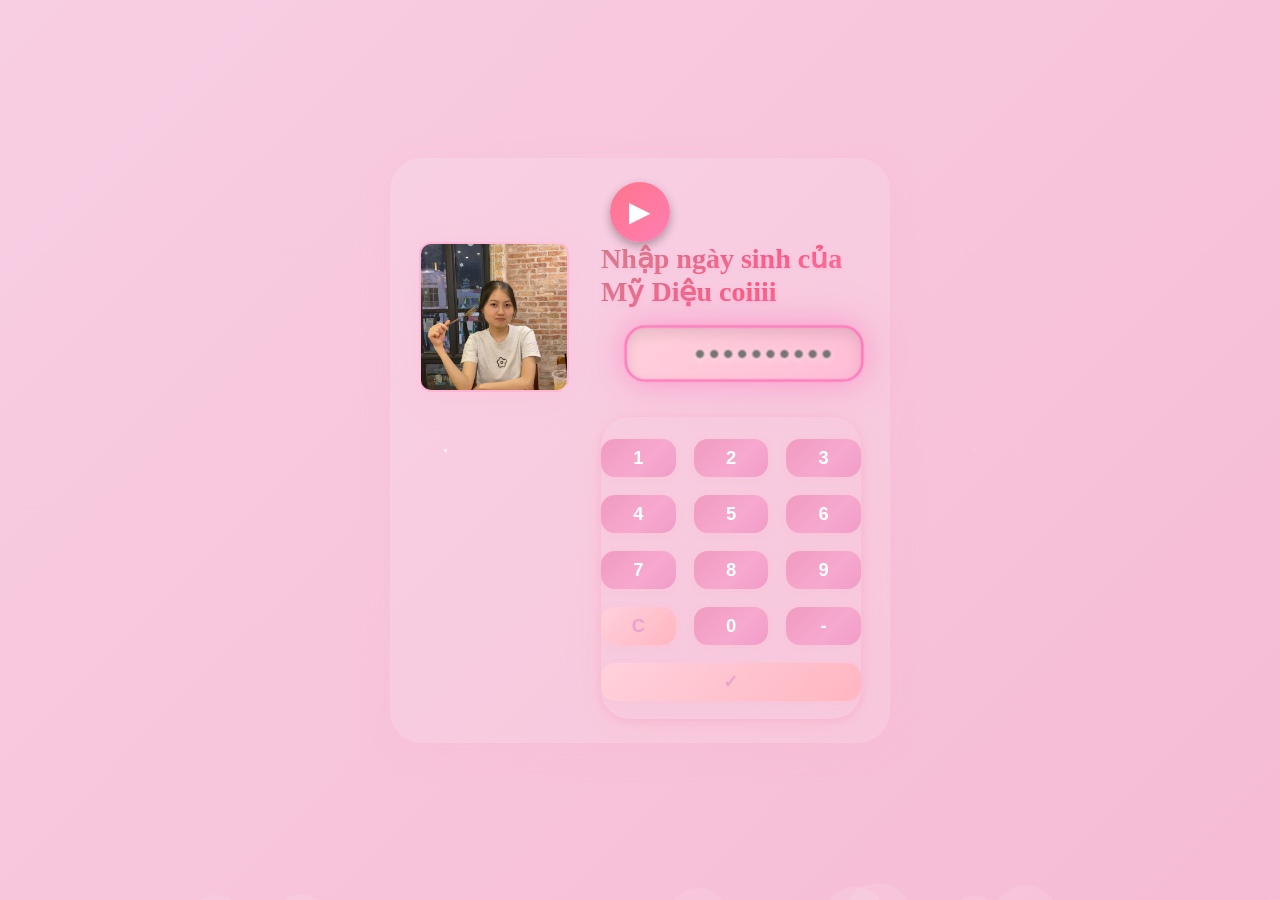
<file: index.html>
<!DOCTYPE html>
<html lang="vi">

<head>
    <meta charset="UTF-8">
    <meta name="viewport" content="width=device-width, initial-scale=1.0">
    <title>HPBD Mỹ Diệu Daisy</title>
    <link href="https://fonts.googleapis.com/css2?family=Poppins:wght@400;600;700&display=swap" rel="stylesheet">
    <link rel="stylesheet" href="style.css">
</head>

<body class="preload">

    <!-- Enhanced animated background -->
    <div class="bubbles" id="bubbles"></div>
    <div class="bg-hearts" id="bgHearts"></div>

    <div class="container">
        <button id="music-btn" style="
        width: 60px;
        height: 60px;
        border: none;
        border-radius: 50%;
        font-size: 28px;
        background: linear-gradient(135deg, #ff758c, #ff7eb3);
        color: white;
        cursor: pointer;
        box-shadow: 0 4px 10px rgba(0,0,0,0.3);
        transition: transform 0.2s ease, box-shadow 0.2s ease;
    ">
            ▶
        </button>

        <audio id="bg-music" loop>
            <source src="nhac.mp3" type="audio/mpeg">
        </audio>

        <script>
            const music = document.getElementById('bg-music');
            const btn = document.getElementById('music-btn');

            btn.addEventListener('click', () => {
                if (music.paused) {
                    music.play();
                    btn.textContent = "⏸";
                } else {
                    music.pause();
                    btn.textContent = "▶";
                }
            });

            // Hiệu ứng hover (vì inline không hỗ trợ pseudo-class nên phải thêm qua JS)
            btn.addEventListener('mouseover', () => {
                btn.style.transform = "scale(1.1)";
                btn.style.boxShadow = "0 6px 14px rgba(0,0,0,0.4)";
            });
            btn.addEventListener('mouseout', () => {
                btn.style.transform = "scale(1)";
                btn.style.boxShadow = "0 4px 10px rgba(0,0,0,0.3)";
            });
        </script>

        <!-- Calculator screen -->
        <div class="calculator-screen" id="calculatorScreen">
            <div class="input-avatar-row">
                <div class="avatar-square">
                    <img id="avatarImg" src="img_new/mydieu32.jpg" alt="Avatar" style="display:block;">
                </div>

                <div class="input-and-keypad">
                    <div class="calculator-title">Nhập ngày sinh của Mỹ Diệu coiiii</div>
                    <input type="password" class="display" id="display" placeholder="••••••••••" maxlength="10">
                    <div class="buttons">
                        <button class="btn btn-number" onclick="appendToDisplay('1')">1</button>
                        <button class="btn btn-number" onclick="appendToDisplay('2')">2</button>
                        <button class="btn btn-number" onclick="appendToDisplay('3')">3</button>
                        <button class="btn btn-number" onclick="appendToDisplay('4')">4</button>
                        <button class="btn btn-number" onclick="appendToDisplay('5')">5</button>
                        <button class="btn btn-number" onclick="appendToDisplay('6')">6</button>
                        <button class="btn btn-number" onclick="appendToDisplay('7')">7</button>
                        <button class="btn btn-number" onclick="appendToDisplay('8')">8</button>
                        <button class="btn btn-number" onclick="appendToDisplay('9')">9</button>
                        <button class="btn btn-clear" onclick="clearDisplay()">C</button>
                        <button class="btn btn-number" onclick="appendToDisplay('0')">0</button>
                        <button class="btn btn-number" onclick="appendToDisplay('-')">-</button>
                        <button class="btn btn-enter" onclick="checkPassword()" style="grid-column: span 3;">✓</button>
                    </div>
                </div>
            </div>
        </div>
    </div>

    <!-- Birthday screen nằm ngoài container -->
    <div class="birthday-screen" id="birthdayScreen" style="display:none;">
        <!-- Trang lời chúc đẹp -->
        <div class="wishes-page" id="wishesPage">
            <div class="main-title">
                <h1 class="rainbow-text">💗CHÚC MỪNG SINH NHẬT💗</h1>
                <div class="subtitle">Mỹ Diệu nháaaaa</div>
                <div >*nhấn vào ảnh trước rùi hãy nhấn nút dưới*</div>

            </div>

            <!-- Thiệp 3D -->
            <div class="birthday-card-section">
                <div class="card-3d">
                    <div class="card-imgBox">
                        <div class="card-bark"></div>
                        <img src="img_new/mydieu5.jpg" alt="Birthday">
                    </div>
                    <div class="card-details">
                        <h4>HAPPY BIRTHDAY to MyDieu</h4>
                        <p>Chúc em sinh nhật thật nhìu niềm dui và hạnh phúc nha🥳</p>
                        <p>Tuổi mới luôn luôn tràn đầy may mắn, công việc thuận lợi và đạt được nhìu thành công🥰</p>
                        <p>Mong em lun xinh đẹp, tự tin, và giữ được nụ cười tươi mỗi ngày nè🤗</p>
                        <p>Tủi mới – hành trình mới, mong mọi ước mơ của em đều trở thành hiện thực😎</p>
                        <p>*À còn nếu có ước nghỉ chơi với tui thì sẽ hong bao giờ thành hiện thực đâu🙄😡*</p>
                    </div>
                </div>
            </div>


            <button class="continue-btn" onclick="showLetter()">
                Xem sự đáng iu ở đây
            </button>
        </div>

        <!-- Gallery trái tim nằm ngoài container để nổi bật -->
        <div id="heartGallery" class="heart-gallery" style="display:none;"></div>
        <script src="lang.js"></script>
</body>

</html>
</file>
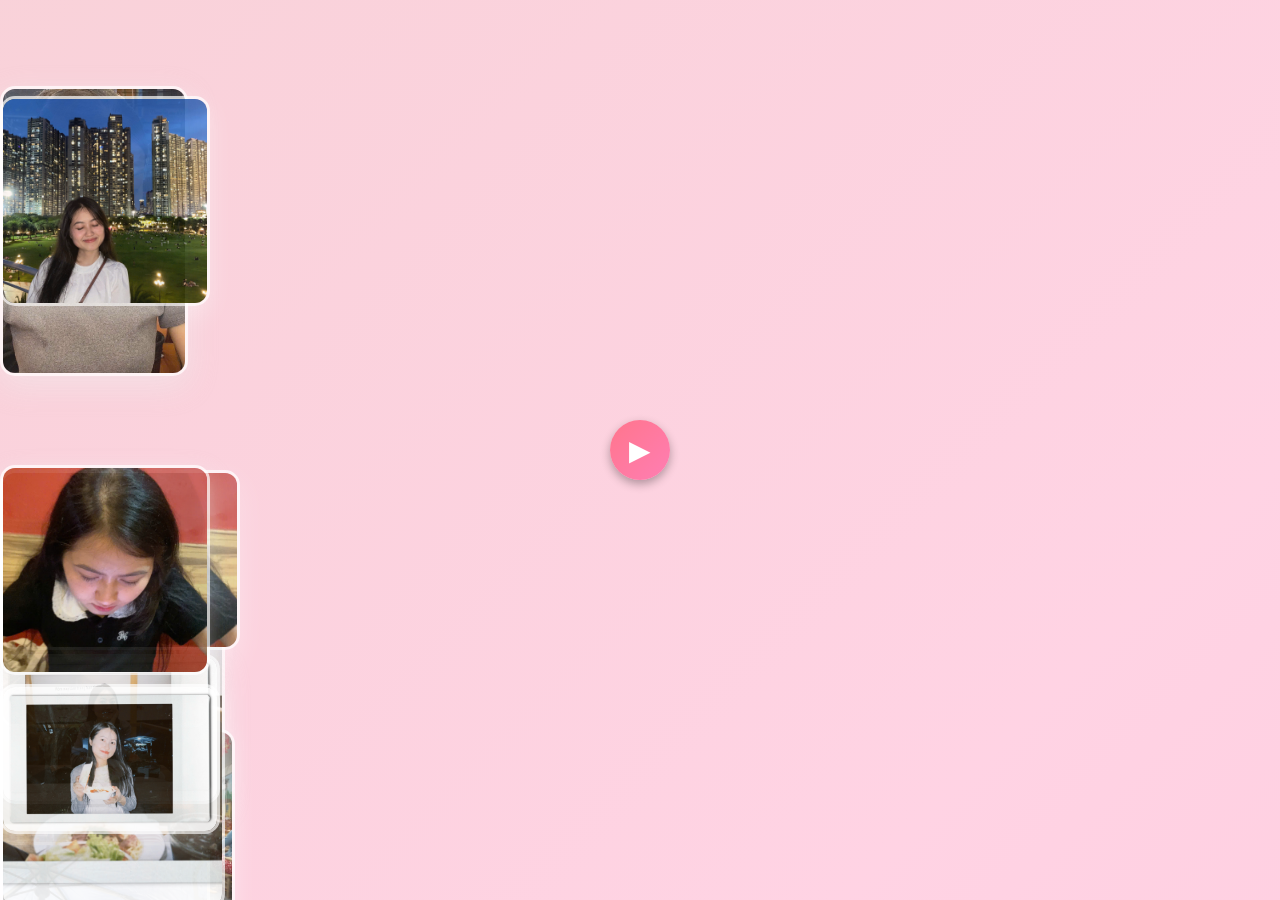
<file: chucmung.html>
<!DOCTYPE html>
<html lang="vi">
<head>
    <meta charset="UTF-8">
    <meta name="viewport" content="width=device-width, initial-scale=1.0">
    <title>HPBD Mỹ Diệu Daisy</title>
    <link href="https://fonts.googleapis.com/css2?family=Poppins:wght@400;600;700&display=swap" rel="stylesheet">
    <style>
        * {
    margin: 0;
    padding: 0;
    box-sizing: border-box;
    /* Cursor trái tim màu hồng đẹp hơn */
    cursor: url('data:image/svg+xml;utf8,<svg xmlns="http://www.w3.org/2000/svg" width="20" height="20" viewBox="0 0 24 24" fill="none"><path d="M20.84 4.61a5.5 5.5 0 0 0-7.78 0L12 5.67l-1.06-1.06a5.5 5.5 0 0 0-7.78 7.78l1.06 1.06L12 21.23l7.78-7.78 1.06-1.06a5.5 5.5 0 0 0 0-7.78z" fill="%23ff69b4" stroke="%23e91e63" stroke-width="1"/></svg>') 10 10, auto;
}
        .fireworks {
        display: none;
    }
        body {
            margin: 0;
            padding: 0;
            min-height: 100vh;
            display: flex;
            justify-content: center;
            align-items: center;
            background: linear-gradient(135deg, 
                rgba(248, 205, 213, 0.9) 0%,
                rgba(255, 200, 221, 0.8) 20%,
                rgba(255, 175, 204, 0.7) 40%,
                rgba(252, 173, 188, 0.8) 60%,
                rgba(248, 174, 188, 0.9) 80%,
                rgba(255, 200, 221, 0.8) 100% 
            ),
            linear-gradient(45deg, 
                rgba(255, 255, 255, 0.3) 0%,
                rgba(255, 255, 255, 0.1) 50%,
                rgba(255, 255, 255, 0.3) 100%
            );
            background-size: 400% 400%, 100% 100%;
            animation: dreamyPinkFlow 12s ease-in-out infinite;
            font-family: 'Poppins', sans-serif;
            overflow: hidden;
        }
        @keyframes dreamyPinkFlow {
            0% { 
                background-position: 0% 50%, 0% 0%;
            }
            50% { 
                background-position: 100% 50%, 100% 100%;
            }
            100% { 
                background-position: 0% 50%, 0% 0%;
            }
        }

        .congratulations-container {
            text-align: center;
            z-index: 10;
            position: relative;
            padding: 40px;
            background: rgba(255, 255, 255, 0.15);
            backdrop-filter: blur(10px);
            border-radius: 20px;
            border: 2px solid rgba(255, 255, 255, 0.2);
            box-shadow: 0 8px 20px rgba(0, 0, 0, 0.1);
            animation: containerFloat 3s ease-in-out infinite;
        }

        @keyframes containerFloat {
            0%, 100% { transform: translateY(0) scale(1); }
            50% { transform: translateY(-10px) scale(1.01); }
        }

        .main-message {
            font-size: 4em;
            font-weight: 900;
            background: linear-gradient(45deg, #22242c, #2c292e, #202022);
            background-size: 200% 200%;
            -webkit-background-clip: text;
            -webkit-text-fill-color: transparent;
            background-clip: text;
            animation: simpleGradient 3s ease-in-out infinite;
            margin: 0 0 30px 0;
        }

        @keyframes simpleGradient {
            0%, 100% { background-position: 0% 50%; }
            50% { background-position: 100% 50%; }
        }

        .sub-message {
            font-size: 2.5em;
            color: #fff;
            font-weight: 700;
            text-shadow: 0 2px 4px rgba(0, 0, 0, 0.3);
            margin: 20px 0;
            animation: textGlow 3s ease-in-out infinite alternate;
        }

        @keyframes textGlow {
            from { 
                text-shadow: 0 2px 4px rgba(0, 0, 0, 0.3);
                transform: scale(1);
            }
            to { 
                text-shadow: 0 2px 8px rgba(255, 255, 255, 0.3);
                transform: scale(1.02);
            }
        }

        .back-home-btn {
            background: linear-gradient(45deg, #181920, #141216);
            border: none;
            color: white;
            padding: 20px 50px;
            font-size: 1.5em;
            font-weight: 700;
            border-radius: 50px;
            cursor: pointer;
            box-shadow: 0 4px 15px rgba(119, 119, 119, 0.2);
            transition: all 0.3s ease;
            margin-top: 30px;
            text-transform: uppercase;
            letter-spacing: 1px;
        }

        .back-home-btn:hover {
            transform: translateY(-3px);
            box-shadow: 0 6px 20px rgba(0, 0, 0, 0.3);
        }
        .fireworks {
            position: fixed;
            top: 0; left: 0;
            width: 100vw; height: 100vh;
            pointer-events: none;
            z-index: 1;
        }

        .firework {
            position: absolute;
            width: 6px; height: 6px;
            border-radius: 50%;
            animation: fireworkExplode 2s ease-out infinite;
        }

        @keyframes fireworkExplode {
            0% {
                transform: scale(0);
                opacity: 1;
            }
            50% {
                transform: scale(10);
                opacity: 0.6;
            }
            100% {
                transform: scale(20);
                opacity: 0;
            }
        }

        /* CSS cho ảnh - loại bỏ shadow phức tạp */
        .heart-images-container {
            position: fixed;
            top: 0; left: 0;
            width: 100vw; height: 100vh;
            pointer-events: none;
            z-index: 5;
        }

        .heart-img-scroll {
            position: absolute;
            width: 150px;
            height: 150px;
            border-radius: 15px;
            object-fit: cover;
            border: 3px solid rgba(255, 255, 255, 0.8); /* Viền trắng */
            /* Shadow trắng đẹp */
            box-shadow: 0 8px 25px rgba(255, 255, 255, 0.3);
            animation: scrollLeftToRight linear;
            opacity: 0.9;
        }

        /* Hiệu ứng chạy đơn giản hơn */
        @keyframes scrollLeftToRight {
            0% {
                transform: translateX(-190px) scale(0.5);
                opacity: 0;
            }
            10% {
                opacity: 1;
                transform: translateX(-180px) scale(1);
            }
            90% {
                opacity: 1;
                transform: translateX(calc(100vw + 50px)) scale(1);
            }
            100% {
                transform: translateX(calc(100vw + 70px)) scale(0.5);
                opacity: 0;
            }
        }

        /* Responsive */
        @media (max-width: 768px) {
            .main-message {
                font-size: 2.8em;
            }
            .sub-message {
                font-size: 1.8em;
            }
            .heart-img-scroll {
                width: 120px;
                height: 120px;
            }
        }

        @media (max-width: 480px) {
            .main-message {
                font-size: 2.2em;
            }
            .sub-message {
                font-size: 1.4em;
            }
            .heart-img-scroll {
                width: 100px;
                height: 100px;
            }
        }
    </style>
</head>
<body>
    <button id="music-btn" style="
        width: 60px;
        height: 60px;
        border: none;
        border-radius: 50%;
        font-size: 28px;
        background: linear-gradient(135deg, #ff758c, #ff7eb3);
        color: white;
        cursor: pointer;
        box-shadow: 0 4px 10px rgba(0,0,0,0.3);
        transition: transform 0.2s ease, box-shadow 0.2s ease;
    ">
            ▶
        </button>

        <audio id="bg-music" loop>
            <source src="nhac2.mp3" type="audio/mpeg">
        </audio>

        <script>
            const music = document.getElementById('bg-music');
            const btn = document.getElementById('music-btn');

            btn.addEventListener('click', () => {
                if (music.paused) {
                    music.play();
                    btn.textContent = "⏸";
                } else {
                    music.pause();
                    btn.textContent = "▶";
                }
            });

            // Hiệu ứng hover (vì inline không hỗ trợ pseudo-class nên phải thêm qua JS)
            btn.addEventListener('mouseover', () => {
                btn.style.transform = "scale(1.1)";
                btn.style.boxShadow = "0 6px 14px rgba(0,0,0,0.4)";
            });
            btn.addEventListener('mouseout', () => {
                btn.style.transform = "scale(1)";
                btn.style.boxShadow = "0 4px 10px rgba(0,0,0,0.3)";
            });
        </script>
    <!-- Hiệu ứng pháo hoa -->
    <div class="fireworks" id="fireworks"></div>

    <!-- Container cho ảnh trái tim chạy ngang -->
    <div class="heart-images-container" id="heartImagesContainer"></div>


    <script>
        const heartImages = [
            "img_new/mydieu1.jpg", "img_new/mydieu2.jpg", "img_new/mydieu3.jpg", "img_new/mydieu4.jpg", "img_new/mydieu5.jpg",
            "img_new/mydieu6.jpg", "img_new/mydieu7.jpg", "img_new/mydieu8.jpg", "img_new/mydieu9.jpg", "img_new/mydieu10.jpg",
            "img_new/mydieu11.jpg", "img_new/mydieu12.jpg", "img_new/mydieu13.jpg", "img_new/mydieu14.jpg", "img_new/mydieu15.jpg",
            "img_new/mydieu16.jpg", "img_new/mydieu17.jpg", "img_new/mydieu18.jpg", "img_new/mydieu19.jpg", "img_new/mydieu20.jpg",
            "img_new/mydieu21.jpg", "img_new/mydieu22.jpg", "img_new/mydieu23.jpg", "img_new/mydieu24.jpg", "img_new/mydieu25.jpg",
            "img_new/mydieu26.jpg", "img_new/mydieu27.jpg", "img_new/mydieu28.jpg", "img_new/mydieu29.jpg", "img_new/mydieu30.jpg",
            "img_new/mydieu31.jpg", "img_new/mydieu32.jpg", "img_new/mydieu33.jpg", "img_new/mydieu34.jpg", "img_new/mydieu35.jpg",
            "img_new/mydieu36.jpg", "img_new/mydieu37.jpg", "img_new/mydieu38.jpg", "img_new/mydieu39.jpg", "img_new/mydieu40.jpg",
            "img_new/mydieu41.jpg", "img_new/mydieu42.jpg", "img_new/mydieu43.jpg", "img_new/mydieu44.jpg", "img_new/mydieu45.jpg",
            "img_new/mydieu46.jpg", "img_new/mydieu47.jpg", "img_new/mydieu48.jpg", "img_new/mydieu49.jpg", "img_new/mydieu50.jpg",
            "img_new/mydieu51.jpg", "img_new/mydieu52.jpg", "img_new/mydieu53.jpg", "img_new/mydieu54.jpg", "img_new/mydieu55.jpg",
            "img_new/mydieu56.jpg", "img_new/mydieu57.jpg", "img_new/mydieu58.jpg", "img_new/mydieu59.jpg", "img_new/mydieu60.jpg",
            "img_new/mydieu61.jpg"
        ];

        // Tạo hiệu ứng pháo hoa
        function createFireworks() {
            const fireworks = document.getElementById('fireworks');
            const colors = ['#ff6b6b', '#4ecdc4', '#45b7d1', '#96ceb4', '#feca57', '#ff9ff3', '#54a0ff'];
            
            for (let i = 0; i < 13; i++) {
                setTimeout(() => {
                    const firework = document.createElement('div');
                    firework.className = 'firework';
                    firework.style.left = Math.random() * 100 + '%';
                    firework.style.top = Math.random() * 100 + '%';
                    firework.style.backgroundColor = colors[Math.floor(Math.random() * colors.length)];
                    firework.style.animationDelay = Math.random() * 2 + 's';
                    firework.style.boxShadow = `0 0 20px ${firework.style.backgroundColor}`;
                    fireworks.appendChild(firework);
                    
                    setTimeout(() => {
                        firework.remove();
                    }, 2000);
                }, i * 350);
            }
        }

        // Tạo ảnh hình chữ nhật chạy ngang - THÊM MỚI
        function createRectangleImage() {
            const container = document.getElementById('heartImagesContainer');
            const img = document.createElement('img');
            
            // Chọn ảnh ngẫu nhiên từ danh sách
            const randomImage = heartImages[Math.floor(Math.random() * heartImages.length)];
            img.src = randomImage;
            img.className = 'heart-img-scroll';
            
            // Vị trí Y ngẫu nhiên (từ 5% đến 90% chiều cao màn hình)
            const randomY = Math.random() * 95;
            img.style.top = randomY + 'vh';
            
            // Thời gian animation ngẫu nhiên (4-7 giây)
            const duration = 5 + Math.random() * 3;
            img.style.animationDuration = duration + 's';
            
            // Shadow trắng
            const shadowColors = [
                'rgba(255, 255, 255, 0.4)', 
                'rgba(255, 255, 255, 0.5)', 
                'rgba(255, 255, 255, 0.6)',
                'rgba(255, 255, 255, 0.3)',
                'rgba(240, 240, 240, 0.5)'
            ];
            const randomShadow = shadowColors[Math.floor(Math.random() * shadowColors.length)];
            img.style.boxShadow = `0 10px 30px ${randomShadow}`;
            
            let scaleFactor = 1;
            if (window.innerWidth <= 480) {
                scaleFactor = 0.5;
            } else if (window.innerWidth <= 768) {
                scaleFactor = 0.7;
            }
            
            const widths = [177, 170, 220, 188, 210, 240, 225,193];
            const heights = [300,310, 150, 290, 210, 180, 380,330];
            const sizeIndex = Math.floor(Math.random() * widths.length);
            img.style.width = (widths[sizeIndex] * scaleFactor) + 'px';
            img.style.height = (heights[sizeIndex] * scaleFactor) + 'px';
            
            // Cải thiện chất lượng ảnh
            img.style.imageRendering = 'high-quality';
            img.style.imageRendering = '-webkit-optimize-contrast';
            img.style.imageRendering = 'crisp-edges';
            
            container.appendChild(img);
            
            // Xóa ảnh sau khi animation hoàn thành
            setTimeout(() => {
                if (img.parentNode) {
                    img.remove();
                }
            }, duration * 1000);
        }

        // Tạo ảnh trái tim chạy ngang - 4K SIZE (HÌNH VUÔNG)
        function createScrollingHeartImage() {
            const container = document.getElementById('heartImagesContainer');
            const img = document.createElement('img');
            
            // Chọn ảnh ngẫu nhiên từ danh sách
            const randomImage = heartImages[Math.floor(Math.random() * heartImages.length)];
            img.src = randomImage;
            img.className = 'heart-img-scroll';
            
            // Vị trí Y ngẫu nhiên (từ 5% đến 90% chiều cao màn hình)
            const randomY = Math.random() * 95;
            img.style.top = randomY + 'vh';
            
            // Thời gian animation ngẫu nhiên (6-9 giây - CHẬM HƠN)
            const duration = 6 + Math.random() * 3;
            img.style.animationDuration = duration + 's';
            
            // Thay đổi shadow thành màu trắng
            const shadowColors = [
                'rgba(255, 255, 255, 0.4)', 
                'rgba(255, 255, 255, 0.5)', 
                'rgba(255, 255, 255, 0.6)',
                'rgba(255, 255, 255, 0.3)',
                'rgba(240, 240, 240, 0.5)' // Trắng hơi xám nhẹ
            ];
            const randomShadow = shadowColors[Math.floor(Math.random() * shadowColors.length)];
            img.style.boxShadow = `0 9px 25px ${randomShadow}`;
            
            let scaleFactor = 1;
            if (window.innerWidth <= 480) {
                scaleFactor = 0.5;
            } else if (window.innerWidth <= 768) {
                scaleFactor = 0.7;
            }
            
            // Kích thước hình vuông
            const sizes = [210, 240, 220, 230, 250, 210, 215, 235];
            const randomSize = sizes[Math.floor(Math.random() * sizes.length)];
            img.style.width = (randomSize * scaleFactor) + 'px';
            img.style.height = (randomSize * scaleFactor) + 'px';
            
            // Cải thiện chất lượng ảnh
            img.style.imageRendering = 'high-quality';
            img.style.imageRendering = '-webkit-optimize-contrast';
            img.style.imageRendering = 'crisp-edges';
            
            container.appendChild(img);
            
            // Xóa ảnh sau khi animation hoàn thành
            setTimeout(() => {
                if (img.parentNode) {
                    img.remove();
                }
            }, duration * 1000);
        }

        // Chạy ảnh hình chữ nhật liên tục - THÊM MỚI
        function startRectangleImages() {
            for (let i = 0; i < 13; i++) {
                setTimeout(() => {
                    createRectangleImage();
                }, i * 240);
            }
            setInterval(createRectangleImage, 550); // Tăng thời gian để không quá nhanh
        }
55
        function startScrollingHeartImages() {
            for (let i = 0; i < 12; i++) {
                setTimeout(() => {
                    createScrollingHeartImage();
                }, i * 2570);
            }
            setInterval(createScrollingHeartImage, 300);
        }
        function startContinuousFireworks() {
            createFireworks();
            setInterval(createFireworks, 5000);
        }
        function createMultipleStreams() {
    for (let stream = 0; stream < 3; stream++) {
        setTimeout(() => {
            startScrollingHeartImages();
        }, stream * 160);
    }
}

       
        // Khởi tạo khi trang load - CẬP NHẬT
        window.addEventListener('load', () => {
            startContinuousFireworks();
            startScrollingHeartImages(); // Ảnh hình vuông
            startRectangleImages();      // Ảnh hình chữ nhật - THÊM MỚI
        });
    </script>
</body>
</html>
</file>
<file: style.css>
:root {
    --primary-pink: #ff69b4;
    --secondary-pink: #ff1493;
    --light-pink: #ffb6c1;
    --white: #ffffff;
    --glass-bg: rgba(255, 255, 255, 0.15);
    --shadow: 0 25px 45px rgba(0, 0, 0, 0.1);
}

        * {
            margin: 0;
            padding: 0;
            box-sizing: border-box;
        }
        
        body {
            font-family: 'Georgia', serif;
            min-height: 100vh;
            display: flex;
            justify-content: center;
            align-items: center;
            overflow-x: hidden;
            background: linear-gradient(-45deg, #f5c1d7, #e7acc9, #f5b5d0, #f8cee3);
            background-size: 400% 400%;
            animation: bgmove 10s ease-in-out infinite;
        }
        @keyframes bgmove {
            0% {background-position: 0% 50%;}
            50% {background-position: 100% 50%;}
            100% {background-position: 0% 50%;}
        }
        .animated-bg {
            display: none !important;
        }

        /* Hiệu ứng chuyển động nhẹ nhàng */
        @keyframes subtleFloat {
            0%   { transform: scale(1) translateY(0px) translateX(0px);}
            25%  { transform: scale(1.03) translateY(-10px) translateX(10px);}
            50%  { transform: scale(1.01) translateY(10px) translateX(-10px);}
            75%  { transform: scale(1.04) translateY(-5px) translateX(5px);}
            100% { transform: scale(1) translateY(0px) translateX(0px);}
        }

        /* Optimized sparkle effects */
        .sparkle {
            position: absolute;
            background: radial-gradient(circle, rgba(255, 255, 255, 0.9) 0%, transparent 70%);
            border-radius: 50%;
            animation: sparkleFloat linear infinite;
            z-index: -2;
            will-change: transform, opacity;
        }

        @keyframes sparkleFloat {
            0% {
                transform: translateY(100vh) rotate(0deg) scale(0);
                opacity: 0;
            }
            10% { opacity: 1; }
            90% { opacity: 1; }
            100% {
                transform: translateY(-50px) rotate(360deg) scale(1);
                opacity: 0;
            }
        }

        /* Enhanced flower animation */
        .flower {
            position: absolute;
            font-size: 25px;
            animation: flowerFall linear infinite;
            z-index: -1;
            text-shadow: 0 0 15px rgba(255, 182, 193, 0.8);
            will-change: transform, opacity;
        }

        @keyframes flowerFall {
            0% {
                transform: translateY(-50px) rotateX(0deg) rotateY(0deg) rotateZ(0deg);
                opacity: 1;
            }
            50% {
                transform: translateY(50vh) rotateX(180deg) rotateY(180deg) rotateZ(180deg);
                opacity: 0.8;
            }
            100% {
                transform: translateY(110vh) rotateX(360deg) rotateY(360deg) rotateZ(360deg);
                opacity: 0;
            }
        }

        /* Main container */
        .container {
            display: flex;
            flex-direction: column;
            justify-content: center;
            align-items: center;
            padding: 24px 0;
            position: relative;
            z-index: 1;
            background: rgba(255,255,255,0.13);
            box-shadow: 0 8px 32px 0 rgba(255, 182, 213, 0.18), 0 1.5px 8px 0 rgba(255, 182, 213, 0.10);
            border-radius: 32px;
            max-width: 500px;
            width: 100%;
            max-width: auto;
            height: auto;
            margin: 40px auto;
            transition: 
                box-shadow 0.4s cubic-bezier(0.175, 0.885, 0.32, 1.275),
                transform 0.4s cubic-bezier(0.175, 0.885, 0.32, 1.275),
                border-color 0.4s,
                background 0.4s;
        }

        /* Calculator screen và Birthday screen nền hồng mờ, viền hồng nhạt */
        .calculator-screen,
        .birthday-screen {
    background: none !important;
    box-shadow: none !important;
    border: none !important;
    backdrop-filter: none !important;
    padding: 0 !important;
    max-width: none !important;
    width: auto !important;
    border-radius: 0 !important;
}
        

        /* Khi hover nổi bật hơn một chút */
        .container:hover,
        .birthday-screen:hover {
            box-shadow: 0 20px 45px rgba(252, 189, 198, 0.25);
            border-color: #eb9ec6;
            transform: scale(1.02);
        }

        .calculator-title {
            background: linear-gradient(135deg, #cc7986 0%, #fd537d 60%, #f0749d 100%);
            -webkit-background-clip: text;
            -webkit-text-fill-color: transparent;
            background-clip: text;
            font-size: 28px;
            font-weight: 800;
            margin-bottom: 25px;
            text-shadow: 0 2px 4px rgba(247, 152, 199, 0.3);
        }

        @keyframes titleGlow {
            0% { filter: brightness(1) contrast(1); }
            100% { filter: brightness(1.3) contrast(1.1); }
        }

        @keyframes gradientMove {
            0% { background-position: 0% 50%; }
            50% { background-position: 100% 50%; }
            100% { background-position: 0% 50%; }
        }

        /* Enhanced display */
        .display {
            width: 90%;
            height: 55px;
            background: linear-gradient(135deg, #ffd1dc, #ffb6d5, #f1c9dd, #ffd1dc);
            background-size: 400% 400%;
            animation: bgmove 10s ease-in-out infinite;
            border: 2.5px solid rgba(255, 182, 213, 0.35); /* hồng nhạt, mờ */
            border-radius: 20px;
            font-size: 28px;
            text-align: right;
            padding: 0 25px;
            margin-bottom: 30px;
            outline: none;
            letter-spacing: 4px;
            font-weight: bold;
            color: #c2185b;
            text-shadow: 0 2px 8px #fff8;
            box-shadow: inset 0 6px 12px rgba(0, 0, 0, 0.1),
                0 4px 8px rgba(255, 105, 180, 0.1);
            transition: all 0.3s ease;
            backdrop-filter: blur(5px);
        }

        .display:focus {
            border-color: var(--primary-pink);
            box-shadow: 
                inset 0 6px 12px rgba(0, 0, 0, 0.1),
                0 0 25px rgba(255, 105, 180, 0.4),
                0 0 50px rgba(255, 105, 180, 0.2);
            transform: scale(1.02);
        }

        /* Bàn phím: bo góc lớn, hiệu ứng bóng hồng nhẹ, nền mờ trong suốt */
        .buttons {
            display: grid;
            grid-template-columns: repeat(3, 1fr);
            gap: 18px;
            margin: 18px auto 0 auto;
            width: 100%;
            max-width: 100%;
            background-size: 400% 400%;
            animation: bgmove 10s ease-in-out infinite;
            border-radius: 28px;
            box-shadow: 0 6px 32px 0 #ffb6c155, 0 2px 8px #f18dbf55;
            /* Xóa border */
            border: none;
            padding: 22px 0 18px 0;
            transition: box-shadow 0.3s, border-color 0.3s;
        }

        /* Enhanced button styles */
        .btn {
            height: 70px;
    width: 100%;
    border: none;
    border-radius: 22px;
    font-size: 28px;
    font-weight: bold;
    cursor: pointer;
    transition: all 0.18s cubic-bezier(0.175, 0.885, 0.32, 1.275);
    position: relative;
    overflow: hidden;
    backdrop-filter: blur(10px);
    margin: 0;
    padding: 0;
    min-width: 0;
    box-sizing: border-box;
    background: linear-gradient(135deg, #ffb6d5, #fdb1d7, #ffd1dc, #ffb6d5);
    background-size: 400% 400%;
    animation: bgmove 10s ease-in-out infinite;
    color: #fff;
    font-weight: 700;
    box-shadow: 0 2px 8px #ffb6c133;
        }

        .btn::before {
            content: '';
            position: absolute;
            top: 0;
            left: -100%;
            width: 100%;
            height: 100%;
            background: linear-gradient(90deg, transparent, rgba(255, 255, 255, 0.4), transparent);
            transition: left 0.6s ease;
        }

        .btn:hover::before {
            left: 100%;
        }

        .btn:hover {
            transform: translateY(-8px) scale(1.05);
            box-shadow: 0 20px 40px rgba(0, 0, 0, 0.2);
        }

        .btn:active {
            transform: translateY(-3px) scale(0.98);
            transition: all 0.1s ease;
        }

        .btn-number {
            background: linear-gradient(135deg, #f19bc0 0%, #f7a8ce 60%, #f09dc9 100%);
            color: #fff;
            border: none;
            font-weight: 700;
            font-size: 1.15rem;
            border-radius: 14px;
            transition: all 0.18s;
            height: 38px;
            min-width: 0;
            box-shadow: 0 2px 8px #ffb6c133;
        }
        .btn-number:hover, .btn-number:focus {
            background: linear-gradient(135deg, #f1a6cc 0%, #e696c0 100%);
            color: #fff;
            box-shadow: 0 0 12px #eb97c1bb;
        }

        .btn-clear, .btn-enter {
            background: linear-gradient(135deg, #ffd1dc, #ffb6c1);
            color: #eea2cb;
            border: none;
            font-weight: 700;
            font-size: 1.15rem;
            border-radius: 14px;
            height: 38px;
            min-width: 0;
            box-shadow: 0 2px 8px #ffb6c133;
            transition: all 0.18s;
        }
        .btn-clear:hover, .btn-enter:hover,
        .btn-clear:focus, .btn-enter:focus {
            background: linear-gradient(135deg, #f1bcc4, #ffd1dc);
            color: #f8b2d5;
            box-shadow: 0 0 12px #ffd1dcaa;
        }

        /* Ẩn các nút + - . */
        .btn-number:nth-child(13),
        .btn-number:nth-child(15),
        .btn-number:nth-child(16) {
            display: none !important;
        }
        

        /* Enhanced birthday screen */

.birthday-screen,
.birthday-screen .letter-container,
.birthday-screen .letter-opened,
.birthday-screen .letter-closed {
    background: none !important;
    box-shadow: none !important;
    border: none !important;
    border-radius: 0 !important;
    padding: 0 !important;
}
        @keyframes birthdayEntrance {
            0% {
                opacity: 0;
                transform: scale(0.3) rotate(-15deg);
            }
            50% {
                transform: scale(1.1) rotate(5deg);
            }
            100% {
                opacity: 1;
                transform: scale(1) rotate(0deg);
            }
        }

        .birthday-title {
            background: linear-gradient(45deg, 
                var(--secondary-pink), var(--primary-pink), 
                #ffd700, #ff4081, var(--secondary-pink));
            background-size: 300% 300%;
            -webkit-background-clip: text;
            -webkit-text-fill-color: transparent;
            background-clip: text;
            font-size: 48px;
            font-weight: 900;
            margin-bottom: 30px;
            animation: rainbowText 4s ease-in-out infinite, 
            titleBounce 2s ease-in-out infinite;
        }

        @keyframes rainbowText {
            0%, 100% { background-position: 0% 50%; }
            50% { background-position: 100% 50%; }
        }

        @keyframes titleBounce {
            0%, 100% { transform: translateY(0); }
            50% { transform: translateY(-10px); }
        }

        .cake {
            font-size: 120px;
            margin: 30px 0;
            animation: cakeParty 2.5s ease-in-out infinite;
            filter: drop-shadow(0 0 30px rgba(255, 215, 0, 0.7));
        }

        @keyframes cakeParty {
            0%, 100% {
                transform: rotate(0deg) scale(1);
            }
            25% {
                transform: rotate(-15deg) scale(1.1);
            }
            75% {
                transform: rotate(15deg) scale(1.1);
            }
        }

        .date-special {
            background: linear-gradient(45deg, #e2aac6, #f080af, #ec728e, #ff69b4);
            background-size: 300% 300%;
            -webkit-background-clip: text;
            -webkit-text-fill-color: transparent;
            background-clip: text;
            font-size: 36px;
            font-weight: bold;
            margin: 30px 0;
            text-shadow: 0 4px 16px #f3c2c2, 0 2px 8px #df94b3;
            animation: rainbowText 4s ease-in-out infinite;
        }

        .birthday-message {
            color: #444;
            font-size: 22px;
            margin: 30px 0;
            line-height: 1.8;
            font-weight: 500;
            text-shadow: 0 2px 4px rgba(0, 0, 0, 0.1);
            animation: messageFloat 3s ease-in-out infinite;
        }

        @keyframes messageFloat {
            0%, 100% { transform: translateY(0); }
            50% { transform: translateY(-5px); }
        }

        .back-btn {
            background: linear-gradient(135deg, var(--primary-pink), var(--secondary-pink));
            color: white;
            border: none;
            padding: 18px 45px;
            border-radius: 35px;
            font-size: 20px;
            font-weight: bold;
            cursor: pointer;
            margin-top: 30px;
            transition: all 0.4s cubic-bezier(0.175, 0.885, 0.32, 1.275);
            box-shadow: 0 15px 30px rgba(255, 105, 180, 0.4);
            position: relative;
            overflow: hidden;
            border: 2px solid rgba(255, 255, 255, 0.3);
            background: linear-gradient(135deg, #ffb6d5, #ff69b4, #ffd1dc, #ffb6d5);
            background-size: 400% 400%;
            animation: bgmove 10s ease-in-out infinite;
            color: #fff;
            font-weight: 700;
            font-size: 1.15rem;
            box-shadow: 0 2px 8px #ffb6c133;
        }

        .back-btn::before {
            content: '';
            position: absolute;
            top: 0;
            left: -100%;
            width: 100%;
            height: 100%;
            background: linear-gradient(90deg, transparent, rgba(255, 255, 255, 0.4), transparent);
            transition: left 0.6s ease;
        }

        .back-btn:hover::before {
            left: 100%;
        }

        .back-btn:hover {
            transform: translateY(-5px) scale(1.05);
            box-shadow: 0 20px 40px rgba(240, 186, 213, 0.5);
        }

        /* Thiệp sinh nhật 3D */
        @import url('https://fonts.googleapis.com/css?family=Indie+Flower');
        @import url('https://fonts.googleapis.com/css?family=Amatic+SC');

        .birthday-card-section {
            margin: 50px 0;
            z-index: 10;
            position: relative;
            display: flex;
            justify-content: center;
            align-items: center;
        }

        .card-3d {
            font-family: 'Indie Flower', cursive !important;
            color: #013243;
            position: relative;
            width: 320px;
            height: 420px;
            background: linear-gradient(135deg, #ffd1dc, #ffb6d5);
            transform-style: preserve-3d;
            transform: perspective(2000px);
            /* Sửa lại box-shadow cho đẹp hơn */
            box-shadow: 
                0 20px 40px rgba(255, 105, 180, 0.3),
                0 10px 20px rgba(255, 182, 213, 0.2),
                inset 0 1px 0 rgba(255, 255, 255, 0.3);
            transition: 1.2s cubic-bezier(0.175, 0.885, 0.32, 1.275);
            border-radius: 15px;
            cursor: pointer;
            /* Thêm viền đẹp */
            border: 2px solid rgba(255, 255, 255, 0.4);
        }

        .card-3d:hover {
            transform: perspective(2000px) rotateY(15deg) scale(1.1);
            /* Sửa lại hover shadow */
            box-shadow: 
                0 30px 60px rgba(255, 105, 180, 0.4),
                0 15px 30px rgba(255, 182, 213, 0.3),
                inset 0 1px 0 rgba(255, 255, 255, 0.5);
        }

        /* Xóa hoặc sửa lại các pseudo-element */
        .card-3d:before {
            content: '';
            position: absolute;
            top: -3px;
            left: -3px;
            right: -3px;
            bottom: -3px;
            background: linear-gradient(45deg, #ff69b4, #ffb6d5, #ffd1dc, #ff69b4);
            background-size: 400% 400%;
            animation: borderGlow 3s ease infinite;
            border-radius: 18px;
            z-index: -1;
        }

        @keyframes borderGlow {
            0%, 100% { background-position: 0% 50%; }
            50% { background-position: 100% 50%; }
        }

        .card-3d:after {
            content: '';
            position: absolute;
            top: 0;
            left: 0;
            right: 0;
            bottom: 0;
            background: linear-gradient(135deg, rgba(255, 255, 255, 0.1), rgba(255, 255, 255, 0.05));
            border-radius: 15px;
            pointer-events: none;
        }

        .card-imgBox {
            width: 100%;
            height: 100%;
            position: relative;
            transform-origin: left;
            transition: 1s ease;
            border-radius: 15px;
            overflow: hidden;
        }

        .card-bark {
            position: absolute;
            background: linear-gradient(135deg, #ffd1dc, #ffb6d5);
            width: 100%;
            height: 100%;
            opacity: 0;
            transition: 1s ease;
            border-radius: 15px;
        }

        .card-imgBox img {
            width: 100%;
            height: 100%;
            object-fit: cover;
            border-radius: 15px;
        }

        .card-3d:hover .card-imgBox {
            transform: rotateY(-135deg);
        }

        .card-3d:hover .card-bark {
            opacity: 1;
            transition: 0.8s;
            box-shadow: 300px 200px 100px rgba(255, 105, 180, 0.3) inset;
        }

        /* SỬA LẠI - Chữ trong thiệp hiển thị tĩnh, không chạy */
        .card-details {
            position: absolute;
            top: 50%; /* Căn giữa theo chiều dọc */
            left: 50%; /* Căn giữa theo chiều ngang */
            width: 100%;
            font-family: 'Poppins', Arial, sans-serif !important;
            height: auto;
            transform: translate(-50%, -50%); /* Dịch chuyển về giữa hoàn toàn */
            box-sizing: border-box;
            padding: 20px;
            z-index: -1;
            display: flex;
            flex-direction: column;
            justify-content: center;
            align-items: center;
            text-align: center;
        }

        .card-details h4 {
            font-size: 23px;
            line-height: 1.1;
            color: #C0392B;
            text-align: center;
            margin-bottom: 20px;
            font-weight: bold;
            margin-top: 0;
        }

        .card-details p {
            font-size: 16px;
            line-height: 1.3;
            transform: rotate(-2deg);
            padding: 1px 0;
            color: #013243;
            font-weight: 600;
            font-weight: 400;      /* Định dạng thường */
            font-style: italic;
            margin: 3px 0;
            opacity: 1;
            text-align: center;
        }

        /* Responsive cho thiệp 3D */
        @media (max-width: 768px) {
    .card-3d {
        width: 280px;
        height: 380px;
    }
    
    .card-details h4 {
        font-size: 22px;
    }
    
    .card-details p {
        font-size: 13px;
    }
}
        /* Responsive design */
        @media (max-width: 480px) {
            .calculator-screen, .birthday-screen {
                padding: 25px;
                margin: 10px;
                border-radius: 25px;
            }
            
            .calculator-title {
                font-size: 26px;
            }
            
            .birthday-title {
                font-size: 32px;
            }
            
            .display {
                height: 65px;
                font-size: 24px;
                padding: 0 20px;
                width: 100%;
            }
            
            .input-avatar-row {
                flex-direction: column;
                align-items: center;
                gap: 15px;
            }
            
            .input-and-keypad {
                align-items: center;
            }
            
            .input-and-keypad .calculator-title,
            .input-and-keypad .display,
            .input-and-keypad .buttons {
                align-self: center;
            }
            
            
            .btn {
                height: 60px;
                font-size: 20px;
            }
            
            .cake {
                font-size: 80px;
            }
            
            .birthday-message {
                font-size: 18px;
            }
        }

        /* Performance optimizations */
        .sparkle, .flower {
            transform: translateZ(0);
            backface-visibility: hidden;
        }

        /* Preload animations */
        .preload * {
            animation-duration: 0s !important;
            animation-delay: 0s !important;
            transition-duration: 0s !important;
        }

        .colorful-gradient {
            position: fixed;
            top: 0; left: 0; width: 100vw; height: 100vh;
            pointer-events: none;
            z-index: -2;
            background: linear-gradient(120deg, #ffb6c1 0%, #ff69b4 30%, #ffd700 60%, #a18cd1 100%);
            opacity: 0.55;
            mix-blend-mode: lighten;
            animation: gradientMove 12s ease-in-out infinite alternate;
        }
        @keyframes gradientMove {
            0% { background-position: 0% 50%; }
            100% { background-position: 100% 50%; }
        }
        /* Responsive cho thiệp 3D */
@media (max-width: 768px) {
    .card-3d {
        width: 280px;
        height: 380px;
    }
    
    .card-details {
        padding: 15px;
    }
    
    .card-details h4 {
        font-size: 22px;
        margin-bottom: 15px;
    }
    
    .card-details p {
        font-size: 13px;
        margin: 2px 0;
        line-height: 1.2;
    }
}

@media (max-width: 480px) {
    .card-3d {
        width: 250px;
        height: 340px;
    }
    
    .card-details {
        padding: 12px;
    }
    
    .card-details h4 {
        font-size: 20px;
        margin-bottom: 12px;
    }
    
    .card-details p {
        font-size: 12px;
        margin: 1px 0;
    }
}

        /* Confetti styles */
        .confetti {
            position: fixed;
            top: 50%;
            left: 50%;
            width: 10px;
            height: 10px;
            background: hsl(0, 90%, 60%);
            opacity: 0.9;
            pointer-events: none;
            animation: confettiFall 2s ease-out forwards;
        }

        @keyframes confettiFall {
            0% {
                transform: translate(-50%, -50%) scale(1);
                opacity: 1;
            }
            100% {
                transform: translate(-50%, 100vh) scale(0.5);
                opacity: 0;
            }
        }

        .calculator-title-with-avatar {
            display: flex;
            align-items: center;
            justify-content: center;
            gap: 18px;
            margin-bottom: 18px;
        }

        .avatar-upload {
            cursor: pointer;
            display: flex;
            align-items: center;
        }

        .avatar-circle {
            width: 48px;
            height: 48px;
            border-radius: 50%;
            background: linear-gradient(135deg, #ffb6d5 60%, #ffd1dc 100%);
            border: 2px solid #fff0f6;
            display: flex;
            align-items: center;
            justify-content: center;
            overflow: hidden;
            position: relative;
            box-shadow: 0 2px 8px #ffb6c133;
            transition: box-shadow 0.2s;
        }

        .avatar-circle:hover {
            box-shadow: 0 4px 16px #ffb6d155;
        }

        .avatar-circle img {
            width: 100%;
            height: 100%;
            object-fit: cover;
            display: block;
        }

        #avatarPlaceholder {
            font-size: 2em;
            color: #ff69b4;
            font-weight: bold;
            user-select: none;
        }

        .avatar-square {
            width: 150px;
            height: 150px;
            border-radius: 12px;
            background: linear-gradient(135deg, #ffb6d5 60%, #ffd1dc 100%);
            border: 2.5px solid rgba(255, 182, 213, 0.35);
            display: flex;
            align-items: center;
            justify-content: center;
            overflow: hidden;
            position: relative;
            box-shadow: 0 8px 32px 0 rgba(255, 182, 213, 0.18), 0 1.5px 8px 0 rgba(255, 182, 213, 0.10);
            transition: box-shadow 0.2s;
        }

        .avatar-square:hover {
            box-shadow: 0 4px 16px #ffb6d155;
        }

        .avatar-square img {
            width: 100%;
            height: 100%;
            object-fit: cover;
            display: block;
        }

        @keyframes keyEffect {
            0% {
                transform: scale(1) rotate(0deg);
                opacity: 1;
            }
            50% {
                transform: scale(1.05) rotate(5deg);
                opacity: 0.8;
            }
            100% {
                transform: scale(1) rotate(0deg);
                opacity: 1;
            }
        }

        .input-avatar-row {
    display: flex;
    align-items: flex-start;
    justify-content: center;
    gap: 32px;
    width: 100%;
}

.avatar-square {
    flex-shrink: 0;
}

.input-and-keypad {
    flex: 1;
    display: flex;
    flex-direction: column;
    align-items: flex-end;
    width: 100%;
    max-width: 260px;
}

.input-and-keypad .calculator-title {
    align-self: flex-end;
    margin-bottom: 18px;
}

.input-and-keypad .display {
    align-self: flex-end;
    margin-bottom: 18px;
}

.input-and-keypad .buttons {
    align-self: flex-end;
}

.letter-container {
    display: flex;
    flex-direction: column;
    align-items: center;
    margin: 30px 0;
    min-height: unset;
    justify-content: center;
}

.letter-closed {
    cursor: pointer;
    display: flex;
    flex-direction: column;
    align-items: center;
    transition: transform 0.2s;
    user-select: none;
}
.letter-closed:hover {
    transform: scale(1.07) rotate(-3deg);
}

.letter-text {
    margin-top: 12px;
    font-size: 1.2em;
    color: #ff69b4;
    font-weight: bold;
    text-shadow: 0 2px 8px #fff;
}

.letter-opened {
    flex-direction: column;
    align-items: center;
    width: 100%;
    display: flex;
    justify-content: flex-start;
    text-align: center;
    min-height: 350px;
    position: relative;
}

@keyframes letterOpenAnim {
    0% { transform: scale(0.7) rotate(-10deg); opacity: 0; }
    80% { transform: scale(1.1) rotate(3deg); opacity: 1; }
    100% { transform: scale(1) rotate(0deg); opacity: 1; }
}
.heart-gallery {
    position: fixed;
    top: 50%;
    left: 50%;
    width: 1100px;
    height: 110px;
    margin: 0;
    display: flex;
    justify-content: center;
    align-items: center;
    pointer-events: none;
    transform: translate(-50%, -50%);
    z-index: 1100;
}
#openGiftBtn {
    display: none;
    margin: 30px auto 0 auto;
    text-align: center;
}
.heart-gallery .heart-img {
    position: absolute;
    width: 170px;    /* tăng kích thước ảnh */
    height: 170px;
    border-radius: 36px;
    object-fit: cover;
    box-shadow: 0 4px 18px #ffb6d1bb, 0 1.5px 8px #ffb6d1aa;
    opacity: 0;
    transform: scale(0.5);
    transition: opacity 0.6s, transform 0.6s;
    border: 3px solid #fff0f6;
    background: #fff;
    z-index: 2;
}
.heart-gallery .heart-img.show {
    opacity: 1;
    transform: scale(1.08) rotate(-8deg);
    animation: popInHeart 0.7s cubic-bezier(.68,-0.55,.27,1.55);
}
@keyframes popInHeart {
    0% { opacity: 0; transform: scale(0.2) rotate(0deg);}
    60% { opacity: 1; transform: scale(1.2) rotate(10deg);}
    100% { opacity: 1; transform: scale(1.08) rotate(-8deg);}
}
/* Trang lời chúc đẹp - background trong suốt */
.wishes-page {
    position: relative;
    width: 100vw;
    height: 100vh;
    display: flex;
    flex-direction: column;
    align-items: center;
    justify-content: center;
    /* Background trong suốt, để hiện background gradient chính của body */
    background: none;
    overflow: hidden;
}

/* Xóa overlay */
.wishes-page::before {
    display: none;
}


/* Trái tim bay đẹp hơn */
.floating-hearts {
    position: absolute;
    top: 0; left: 0;
    width: 100%; height: 100%;
    pointer-events: none;
    z-index: 2;
}

.floating-heart {
    position: absolute;
    font-size: 28px;
    animation: heartFloat 8s linear infinite;
    opacity: 0.9;
    text-shadow: 0 0 15px rgba(255, 255, 255, 0.8);
}

@keyframes heartFloat {
    0% {
        transform: translateY(100vh) rotate(0deg) scale(0.5);
        opacity: 0;
    }
    10% { opacity: 1; }
    50% { transform: translateY(50vh) rotate(180deg) scale(1); }
    90% { opacity: 1; }
    100% {
        transform: translateY(-50px) rotate(360deg) scale(0.5);
        opacity: 0;
    }
}

/* Tiêu đề chính đẹp hơn */
.main-title {
    text-align: center;
    margin-bottom: 30px;
    z-index: 10;
    position: relative;
}

.rainbow-text {
    font-size: 2.9em;
    font-weight: 900;
    background: linear-gradient(45deg, #4649fd, #f141b7, #eeba0f);
    background-size: 800% 800%;
    -webkit-background-clip: text;
    -webkit-text-fill-color: transparent;
    background-clip: text;
    animation: rainbowMove 4s ease-in-out infinite;
    text-shadow: 0 0 40px rgba(255, 255, 255, 0.5);
    margin: 0;
    filter: drop-shadow(0 5px 15px rgba(0, 0, 0, 0.3));
}

@keyframes rainbowMove {
    0%, 100% { background-position: 0% 50%; }
    50% { background-position: 100% 50%; }
}

.subtitle {
    font-size: 2em;
    color: #fff;
    font-weight: 700;
    text-shadow: 0 4px 20px rgba(0, 0, 0, 0.5);
    margin-top: 15px;
    animation: textGlow 3s ease-in-out infinite alternate;
}

@keyframes textGlow {
    from { 
        text-shadow: 0 4px 20px rgba(255, 255, 255, 0.5);
        transform: scale(1);
    }
    to { 
        text-shadow: 0 4px 30px rgba(255, 255, 255, 0.9);
        transform: scale(1.05);
    }
}

/* Bánh sinh nhật cải thiện */
.birthday-cake-section {
    text-align: center;
    margin: 30px 0;
    z-index: 10;
    position: relative;
}

.cake-emoji {
    font-size: 6em;
    animation: cakeBounce 3s ease-in-out infinite;
    filter: drop-shadow(0 15px 25px rgba(0, 0, 0, 0.4));
}

@keyframes cakeBounce {
    0%, 100% { transform: translateY(0) rotate(-3deg) scale(1); }
    50% { transform: translateY(-25px) rotate(3deg) scale(1.1); }
}

.candles {
    display: flex;
    justify-content: center;
    gap: 25px;
    margin-top: -20px;
}

.candle {
    font-size: 2.8em;
    animation: candleFlicker 2s ease-in-out infinite;
    filter: drop-shadow(0 5px 10px rgba(255, 165, 0, 0.6));
}

.candle:nth-child(1) { animation-delay: 0s; }
.candle:nth-child(2) { animation-delay: 0.7s; }
.candle:nth-child(3) { animation-delay: 1.4s; }

@keyframes candleFlicker {
    0%, 100% { transform: scale(1) rotate(-2deg); opacity: 1; }
    50% { transform: scale(1.15) rotate(2deg); opacity: 0.8; }
}

.continue-btn {
    background: linear-gradient(45deg, #ee60ae, #ff9ff3);
    background-size: 600% 600%;
    border: none;
    color: rgb(231, 230, 231);
    padding: 18px 40px;
    font-size: 1.5em;
    font-weight: 800;
    border-radius: 50px;
    cursor: pointer;
    box-shadow: 0 20px 40px rgba(0, 0, 0, 0.3);
    transition: all 0.4s ease;
    animation: buttonGlow 4s ease-in-out infinite;
    z-index: 10;
    position: relative;
    margin-top: 30px;
    text-transform: uppercase;
    letter-spacing: 2px;
}

@keyframes buttonGlow {
    0%, 100% { 
        background-position: 0% 50%;
        box-shadow: 0 20px 40px rgba(0, 0, 0, 0.3);
        transform: scale(1);
    }
    50% { 
        background-position: 100% 50%;
        box-shadow: 0 25px 60px rgba(255, 107, 107, 0.5);
        transform: scale(1.05);
    }
}

.continue-btn:hover {
    transform: translateY(-8px) scale(1.1);
    box-shadow: 0 30px 60px rgba(0, 0, 0, 0.4);
}

.continue-btn:active {
    transform: translateY(-5px) scale(1.05);
}

/* Responsive cải thiện */
@media (max-width: 768px) {
    .rainbow-text {
        font-size: 2.5em;
    }
    .subtitle {
        font-size: 1.5em;
    }
    .cake-emoji {
        font-size: 5em;
    }
    .continue-btn {
        padding: 18px 45px;
        font-size: 1.5em;
    }
    .card-3d {
        width: 280px;
        height: 380px;
    }
}

/* CSS animation cho confetti rơi */
@keyframes confettiFall {
    0% {
        transform: translateY(-100px) rotate(0deg);
        opacity: 1;
    }
    100% {
        transform: translateY(100vh) rotate(720deg);
        opacity: 0;
    }
}

/* Envelope styles */
.envelope-large {
    width: 520px;
    height: 340px;
    margin: 40px auto 0 auto;
    cursor: pointer;
    z-index: 2;
    perspective: 900px;
    transition: transform 0.2s;
    position: relative;
}

.envelope-large .envelope-body {
    position: absolute;
    bottom: 0;
    left: 0;
    width: 520px;
    height: 220px;
    background: #fff;
    border: 5px solid #fc94bf;
    border-bottom-left-radius: 32px;
    border-bottom-right-radius: 32px;
    z-index: 2;
    box-shadow: 0 16px 48px #e4d0d7aa;
}
.cake-emoji {
    font-size: 6em;
    animation: cakeBounce 3s ease-in-out infinite;
    filter: drop-shadow(0 15px 25px rgba(0, 0, 0, 0.4));
}
.envelope-large .envelope-flap {
    position: absolute;
    top: 0;
    left: 0;
    width: 520px;
    height: 180px;
    background: linear-gradient(135deg, #ffb6d5 80%, #fc94bf 100%);
    clip-path: polygon(0 0, 100% 0, 50% 100%);
    border-top-left-radius: 32px;
    border-top-right-radius: 32px;
    border: 5px solid #fc94bf;
    border-bottom: none;
    z-index: 3;
    box-shadow: 0 8px 24px #ffb6d1aa;
}

.envelope-large .envelope-shadow {
    position: absolute;
    bottom: -24px;
    left: 40px;
    width: 440px;
    height: 44px;
    background: radial-gradient(ellipse at center, #ffb6d155 0%, #fff0 80%);
    border-radius: 50%;
    z-index: 1;
}

.envelope-large .envelope-heart {
    position: absolute;
    left: 50%;
    top: 60%;
    transform: translate(-50%, -50%);
    font-size: 4.5em;
    z-index: 4;
    pointer-events: none;
    filter: drop-shadow(0 2px 12px #ffb6d1aa);
    text-shadow: 0 2px 12px #fff, 0 0 24px #ffb6d1;
}

.envelope-large:hover {
    transform: scale(1.03) rotate(-1deg);
    box-shadow: 0 24px 64px #ffb6d1cc;
}

/* Bubble effects */
.bubbles {
    position: fixed;
    top: 0; left: 0;
    width: 100vw; height: 100vh;
    pointer-events: none;
    z-index: -1;
}

.bubble {
    position: absolute;
    bottom: -50px;
    background: rgba(255, 255, 255, 0.1);
    border-radius: 50%;
    animation: bubbleFloat linear infinite;
}

@keyframes bubbleFloat {
    0% {
        transform: translateY(0) rotate(0deg);
        opacity: 0.8;
    }
    100% {
        transform: translateY(-100vh) rotate(360deg);
        opacity: 0;
    }
}

/* Background hearts */
.bg-hearts {
    position: fixed;
    top: 0; left: 0;
    width: 100vw; height: 100vh;
    pointer-events: none;
    z-index: -1;
}

.bg-heart {
    position: absolute;
    bottom: -50px;
    animation: heartFloatBg linear infinite;
    opacity: 0.7;
}

@keyframes heartFloatBg {
    0% {
        transform: translateY(0) rotate(0deg) scale(1);
        opacity: 0.7;
    }
    50% {
        transform: translateY(-50vh) rotate(180deg) scale(1.2);
        opacity: 1;
    }
    100% {
        transform: translateY(-100vh) rotate(360deg) scale(0.8);
        opacity: 0;
    }
}

/* Hiệu ứng bounce cho chữ "Không còn gì đâu" */
@keyframes textBounce {
    0%, 100% { 
        transform: scale(1) translateY(0); 
    }
    50% { 
        transform: scale(1.05) translateY(-20px); 
    }
}

/* Responsive cho màn hình kết thúc */
@media (max-width: 768px) {
    #endScreen h1 {
        font-size: 3em !important;
        padding: 0 20px;
    }
}

@media (max-width: 480px) {
    #endScreen h1 {
        font-size: 2.2em !important;
        padding: 0 15px;
    }
}

/* Sửa thiệp 3D cho mobile - thay hover bằng active class */
.card-3d.active .card-imgBox,
.card-3d:hover .card-imgBox {
    transform: rotateY(-135deg);
}

.card-3d.active .card-bark,
.card-3d:hover .card-bark {
    opacity: 1;
    transition: 0.8s;
    box-shadow: 300px 200px 100px rgba(255, 105, 180, 0.3) inset;
}

/* Responsive tốt hơn cho mobile */
@media (max-width: 768px) {
    .card-3d {
        width: 280px;
        height: 380px;
        /* Thêm hiệu ứng transform để dễ nhấn hơn */
        transform: perspective(1500px);
    }
    
    .card-3d.active,
    .card-3d:hover {
        transform: perspective(1500px) rotateY(10deg) scale(1.05);
    }
    
    .card-details h4 {
        font-size: 22px;
    }
    
    .card-details p {
        font-size: 13px;
    }
}

@media (max-width: 480px) {
    .card-3d {
        width: 250px;
        height: 340px;
    }
    
    .card-details h4 {
        font-size: 20px;
    }
    
    .card-details p {
        font-size: 12px;
    }
}

/* Hiệu ứng nhấn cho mobile */
@media (max-width: 768px) {
    .card-3d {
        cursor: pointer;
        user-select: none;
        -webkit-tap-highlight-color: transparent;
    }
    
    .card-3d:active {
        transform: perspective(1500px) scale(0.95);
        transition: transform 0.1s ease;
    }
    
    /* Thêm chỉ dẫn cho người dùng */
    .card-3d::after {
        content: '👆 Nhấn để xem lời chúc';
        position: absolute;
        bottom: -40px;
        left: 50%;
        transform: translateX(-50%);
        color: #fff;
        font-size: 14px;
        font-weight: 600;
        text-shadow: 0 2px 8px rgba(0, 0, 0, 0.5);
        animation: tapHint 2s ease-in-out infinite;
        pointer-events: none;
    }
    
    .card-3d.active::after {
        display: none;
    }
}

@keyframes tapHint {
    0%, 100% { 
        opacity: 0.7;
        transform: translateX(-50%) translateY(0);
    }
    50% { 
        opacity: 1;
        transform: translateX(-50%) translateY(-5px);
    }
}

@media (max-width: 768px) {
    .card-3d::after {
        display: none !important;
    }
}
</file>
